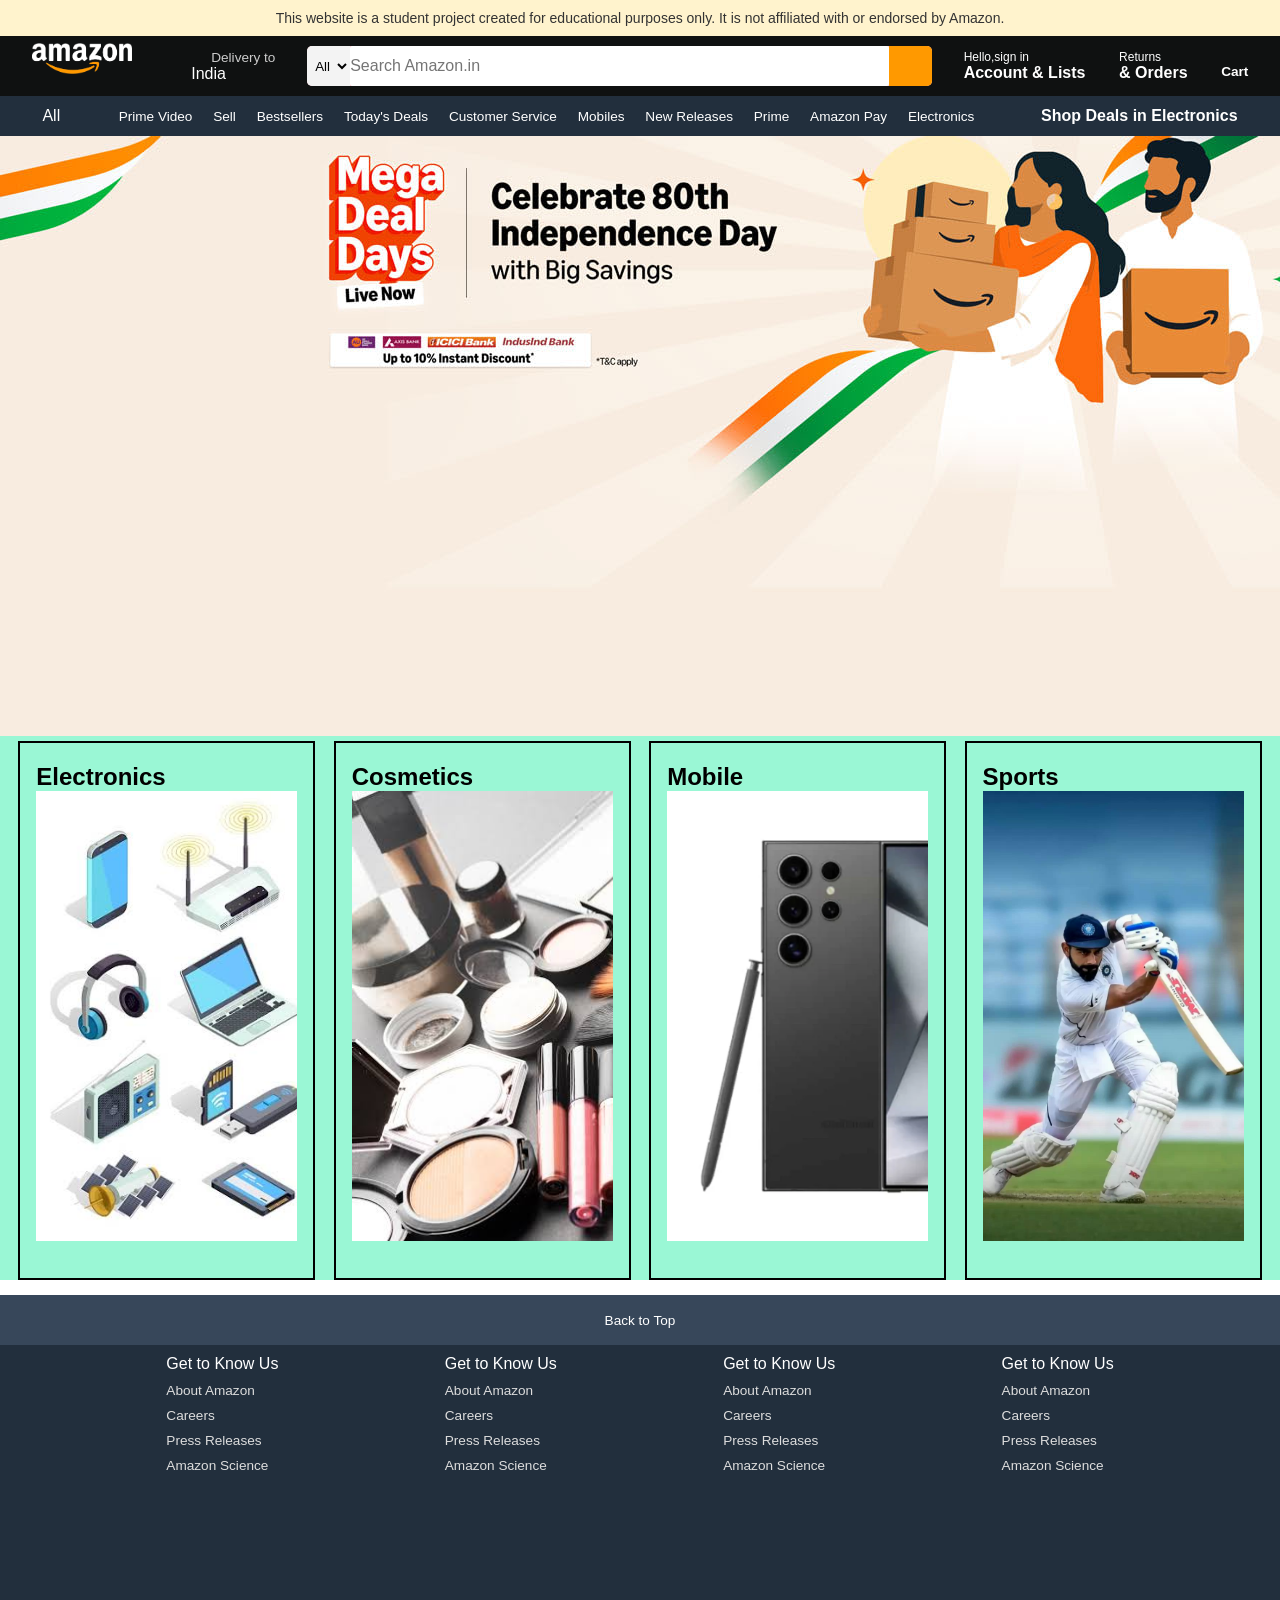
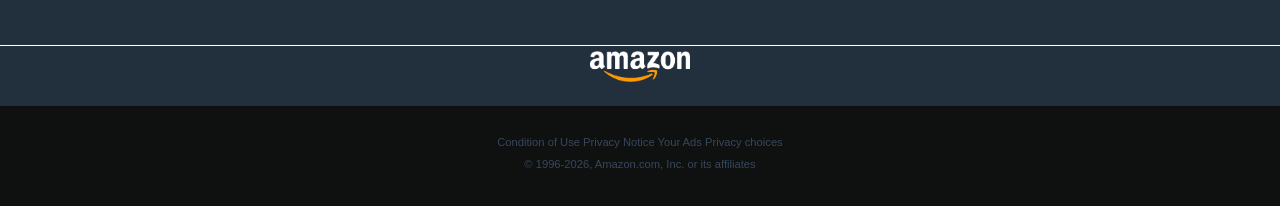
<file: index.html>
<!DOCTYPE html>
<html lang="en">
<head>
    <meta charset="UTF-8">
    <meta name="viewport" content="width=device-width, initial-scale=1.0">
    <title>Amazon</title>
   
    <link rel="stylesheet" href="style.css">
</head>
<body>
    <div class="disclaimer">
    This website is a student project created for educational purposes only.
    It is not affiliated with or endorsed by Amazon.
</div>
    <header>
        <div class="navbar">            <!--Main -->
            <div class="navlogo ">
                <div class="logo border">
                </div>
            </div>

            <div class="nav-address border">    <!---Main-->
                <p class="address-first">Delivery to</p>
                <div class="add-icon">
                    <i class="fa-solid fa-location-dot"></i>
                    <p class="location">India</p>
                </div>
            </div>

            <div class="nav-search">    <!--Main-->
                <select class="search-all border">
                    <option>All</option>
                </select>
                <input placeholder="Search Amazon.in" class="search-input border">
                <div class="searchbar border">
                    <i class="fa-solid fa-magnifying-glass"></i>
                </div>
            </div>

            <div class="sign-in border">           <!--Main-->
            <p class="nav-sec"><span>Hello,sign in</span></p>
            <p class="nav-second">Account & Lists</p>
        </div>
        
        <div class="orders border">           <!--Main-->
            <p class="nav-sec"><span>Returns</span></p>
            <p class="nav-second">& Orders</p>
        </div>

        <div class="cart border">
            <i class="fa-solid fa-cart-shopping"></i>
            Cart
        </div>
    </div>      <!--main bar-->

        <div class="panel">         <!--main-->
            <div class="panel-all border">
                <i class="fa-solid fa-bars"></i>
                 All
            </div>
            <div class="panel-option">
                <p class="optborder">Prime Video</p>
                <p class="optborder">Sell</p>
                <p class="optborder">Bestsellers</p>
                <p class="optborder">Today's Deals</p>
                <p class="optborder">Customer Service</p>
                <p class="optborder">Mobiles</p>
                <p class="optborder">New Releases</p>
                <p class="optborder">Prime</p>
                <p class="optborder">Amazon Pay</p>
                <p class="optborder">Electronics</p>
            </div>
            <div class="deals border">Shop Deals in Electronics</div>
        </div>
    </header>

    <div class="hero-sec">
    </div>

    <div class="shop-sec">
        <div class="box1 box">
            <div class="content"><h2>Electronics</h2>
            <div class="boximg" style="background-image:url('images.jpg')"></div>
                <div ></div>
        </div>
    </div>
        <div class="box2 box">
            <div class="content"><h2>Cosmetics</h2>
            <div class="boximg" style="background-image:url('image1.jpg')"></div>

        </div>
    </div>
        <div class="box3 box">
            <div class="content"><h2>Mobile </h2>
            <div class="boximg" style="background-image:url('image2.jpg')"></div>

        </div>
    </div>
        <div class="box4 box">
            <div class="content"><h2>Sports</h2>
            <div class="boximg" style="background-image:url('image3.jpg')"></div>

        </div></div>
        
    </div>

    <footer>
        <div class="footpanel-1">
            Back to Top
        </div>
        <div class="footpanel-2">
            <ul>
            <p>Get to Know Us</p>
            <a>About Amazon</a>
            <a>Careers</a>
            <a>Press Releases</a>
            <a>Amazon Science</a>
            </ul>
            <ul>
            <p>Get to Know Us</p>
            <a>About Amazon</a>
            <a>Careers</a>
            <a>Press Releases</a>
            <a>Amazon Science</a>
            </ul>
            <ul>
            <p>Get to Know Us</p>
            <a>About Amazon</a>
            <a>Careers</a>
            <a>Press Releases</a>
            <a>Amazon Science</a>
            </ul>
            <ul>
            <p>Get to Know Us</p>
            <a>About Amazon</a>
            <a>Careers</a>
            <a>Press Releases</a>
            <a>Amazon Science</a>
            </ul>
        </div>
        <div class="footpanel-3 log">
        <div class="logo"></div>
        </div>

        <div class="footpanel-4">
            <div class="pages">
                <a >Condition of Use</a>
                <a >Privacy Notice</a>
                <a >Your Ads Privacy choices</a>
            </div>
            <div class="copyright">© 1996-2026, Amazon.com, Inc. or its affiliates</div>
        </div>
    </footer>
</body>
</html>
</file>
<file: style.css>
*{
    margin:0;
    padding:0; 
    font-family:Arial, Helvetica, sans-serif;
    border:border-box;
}
.disclaimer {
    background-color: #fff3cd;
    color: #333;
    text-align: center;
    padding: 10px;
    font-size: 14px;
}

.navbar{                                        /*Main*/
    height: 60px;
    background-color:#0f1111;
    color:white;
    display:flex;
    align-items:center;
    justify-content:space-evenly;
}
.navlogo{
    height: 50px;
    width: 130px;
}
.logo{
    background-image:url("amazonlogo.png");
    background-size:contain;
    background-repeat:no-repeat;
    
    height: 50px;
    width: 100px;
    display:flex;
    justify-content:center;
    align-items:center;
    
}
.optborder{
    border: 1px solid transparent;
}
.optborder:hover{
    border: 1px solid white;;
}
.border{
    border:2px solid transparent;
}
.border:hover{
    border: 2px solid white;
}
.address-first{
    color:#ccc;
    font-size:0.85rem;
    margin-left: 20px;
}
.location{
    color:#fff;
    font-size:1rem;
}
.add-icon{
    display:flex;
    align-items:center;
}

.nav-search{                         /*Main*/
    display:flex;
    background-color:pink;
    /* border-top-left-radius: px;
    border-bottom-left-radius: 2px;
    border-top-right-radius: 2px;
    border-bottom-right-radius: 2px; */
    border-radius:5px;
    border:none;
    width: 625px;
    height: 40px;
    justify-content:space-evenly;
}
.nav-search:hover{
    border:2px solid orange;
}
.searchbar{
    width: 45px;
    border-top-right-radius:5px;
    border-bottom-right-radius: 5px;
    display:flex;
    justify-content:center;
    align-items:center;
    font-size:1.5rem;
    background-color:#FF9900;
    color:#0f1111
}
.search-all{
     border-top-left-radius: 5px;
     border-bottom-left-radius: 5px;
     border:none;
     background-color:#f3f3f3;
     width: 50px;
     text-align:center;
}
.search-input{
    width: 100%;
    border-radius: 2px;
    font-size:1rem;
    border:none;    
}

/* .sign-in{                                           /*main*/
    
/* } */
.nav-sec{
    font-size :0.75em;
}
.nav-second{
    font-weight:700;
}

.cart i{
    font-size: 30px;
}
.cart{
    font-size:0.85rem;
    font-weight:700;
}

.panel{
    height: 40px;
    background-color:#222f3d;
    display:flex;
    justify-content:space-evenly;
    color:white;
    align-items:center;
}
.panel-option p{
    display:inline;
    margin-left: 15px;
}
.panel-option{
    width:70%;
    font-size:0.85rem;
}
.deals{
    font: size 0.9rem;
    font-weight:700;
}

.hero-sec{
    background-image:url("image.jpg");
    display:cover;
    height: 600px;
}

.shop-sec{
    display:flex;
    justify-content:space-evenly;
    background-color:rgb(154, 247, 213);
}
.box{
    height: 500px;
    border: 2px solid black;
    width:22.9%;
    padding:20px 0px 15px; 
    margin-top: 5px;
}
.boximg{
    background-image:contain;
    background-repeat:no-repeat;
    background-size:cover;
    height: 450px;
}
.content{
    margin-left: 1rem;
    margin-right: 1rem;
}

footer{
    margin-top: 15px;
}
.footpanel-1{

    background-color:#37475a;
    color:white;
    height: 50px;
    display:flex;
    justify-content:center;
    align-items:center;
    font-size:0.85rem;
}
.footpanel-2{
    background-color:#222f3d;
    color:white;
    height: 300px;
    display:flex;
    justify-content:space-evenly;
}
ul{
    margin-top :10px;
}
ul a{
    display:block;
    font-size:0.85rem;
    margin-top: 10px;
    color:#dddddd
}
.footpanel-3{
    background-color:#222f3d;
    color:white;
    border-top:0.5px solid white;
    height: 60px;
     display:flex;
    justify-content:center;
    align-items:center;
}

.logo{
    background-image:url("amazonlogo.png");
    background-size:contain;
    background-repeat:no-repeat;
    height: 50px;  
    width: 100px;
    /* margin-top: 20px; */
    display:flex;
    justify-content:center;
    align-items:center; 
    
}

.footpanel-4{
    background-color:#0f1111;
    height: 100px;
    color:#37475a;
    font-size:0.7rem;
    text-align:center;
}

.pages{
    
    padding-top: 30px;
    
}
.copyright{
    padding-top :10px;
    
   
}
</file>
